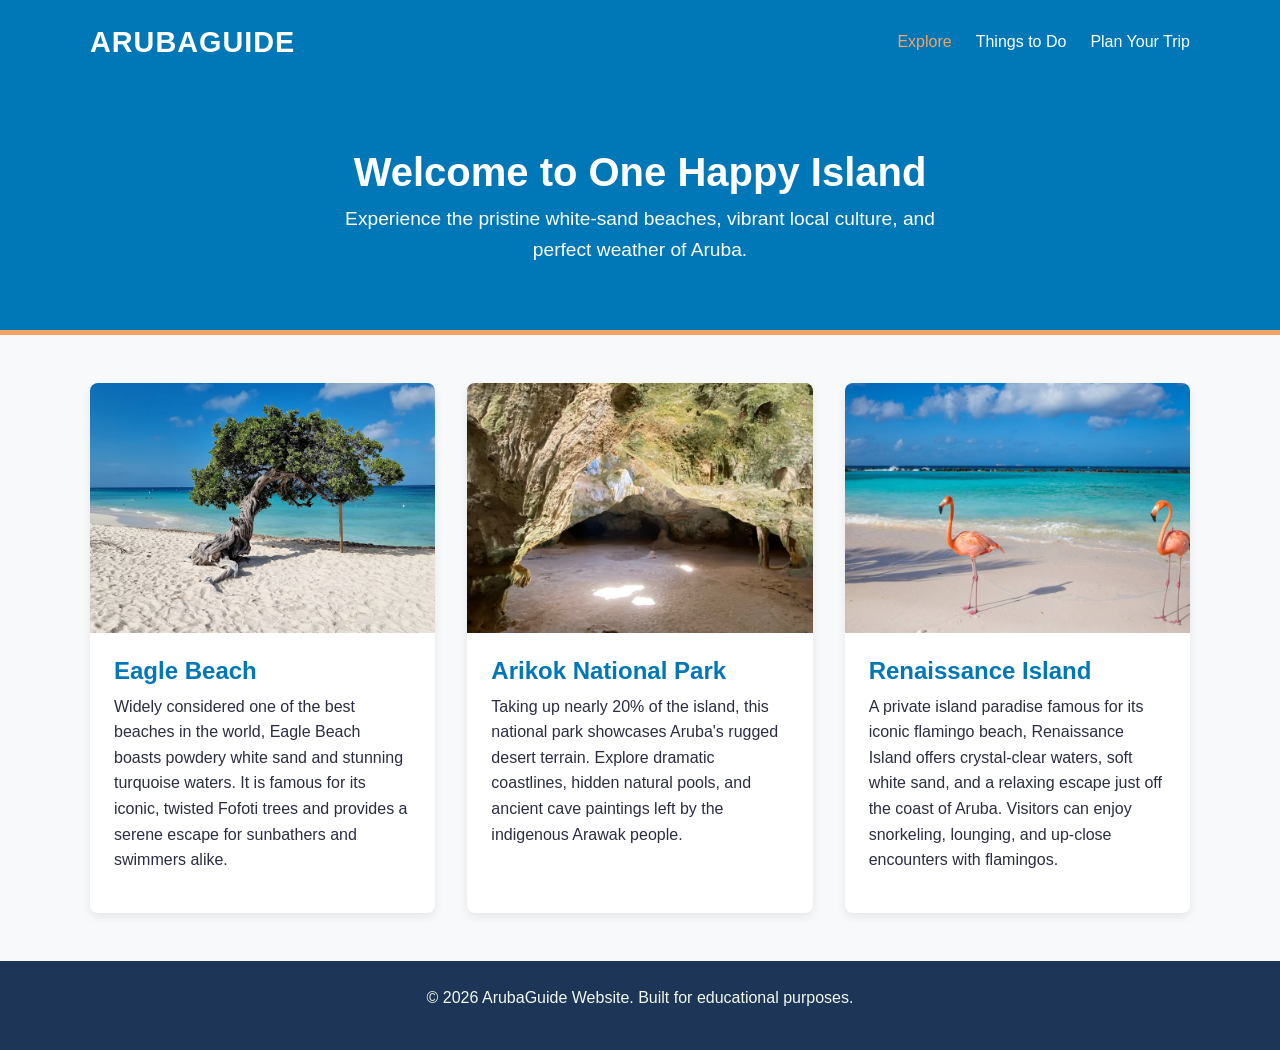
<file: index.html>
<!DOCTYPE html>
<html lang="en">
<head>
    <meta charset="UTF-8">
    <meta name="viewport" content="width=device-width, initial-scale=1.0">
    <meta name="description" content="Your ultimate travel guide to Aruba, the One Happy Island. Discover beaches, parks, and culture.">
    <title>Discover Aruba | Home</title>
    <link rel="stylesheet" href="css/style.css">
</head>
<body>
    <header class="site-header">
        <div class="container nav-wrapper">
            <div class="logo">ArubaGuide</div>
            <nav aria-label="Main Navigation">
                <ul class="nav-links">
                    <li><a href="index.html" aria-current="page">Explore</a></li>
                    <li><a href="activities.html">Things to Do</a></li>
                    <li><a href="contact.html">Plan Your Trip</a></li>
                </ul>
            </nav>
        </div>
    </header>

    <main>
        <section class="hero">
            <div class="container">
                <h1>Welcome to One Happy Island</h1>
                <p>Experience the pristine white-sand beaches, vibrant local culture, and perfect weather of Aruba.</p>
            </div>
        </section>
        <section class="content container">
            <article class="info-card">
                <img src="images/eagle_beach.jpg" alt="Pristine white sand beach with calm turquoise ocean water under a clear sky">
                <div class="card-text">
                    <h2>Eagle Beach</h2>
                    <p>Widely considered one of the best beaches in the world, Eagle Beach boasts powdery white sand and stunning turquoise waters. It is famous for its iconic, twisted Fofoti trees and provides a serene escape for sunbathers and swimmers alike.</p>
                </div>
            </article>

            <article class="info-card">
                <img src= "images/arikok_national_park.jpg" alt="Rugged desert landscape">
                <div class="card-text">
                    <h2>Arikok National Park</h2>
                    <p>Taking up nearly 20% of the island, this national park showcases Aruba's rugged desert terrain. Explore dramatic coastlines, hidden natural pools, and ancient cave paintings left by the indigenous Arawak people.</p>
                </div>
            </article>

            <article class="info-card">
                <img src="images/island.jpeg" alt="Flamingos walking along a white sand beach with clear turquoise water in Aruba">
                <div class="card-text">
                    <h2>Renaissance Island</h2>
                    <p>A private island paradise famous for its iconic flamingo beach, Renaissance Island offers crystal-clear waters, soft white sand, and a relaxing escape just off the coast of Aruba. Visitors can enjoy snorkeling, lounging, and up-close encounters with flamingos.</p>
                </div>
            </article>
        </section>

    </main>

    <footer class="site-footer">
        <div class="container">
            <p>&copy; 2026 ArubaGuide Website. Built for educational purposes.</p>
        </div>
    </footer>
</body>
</html>
</file>
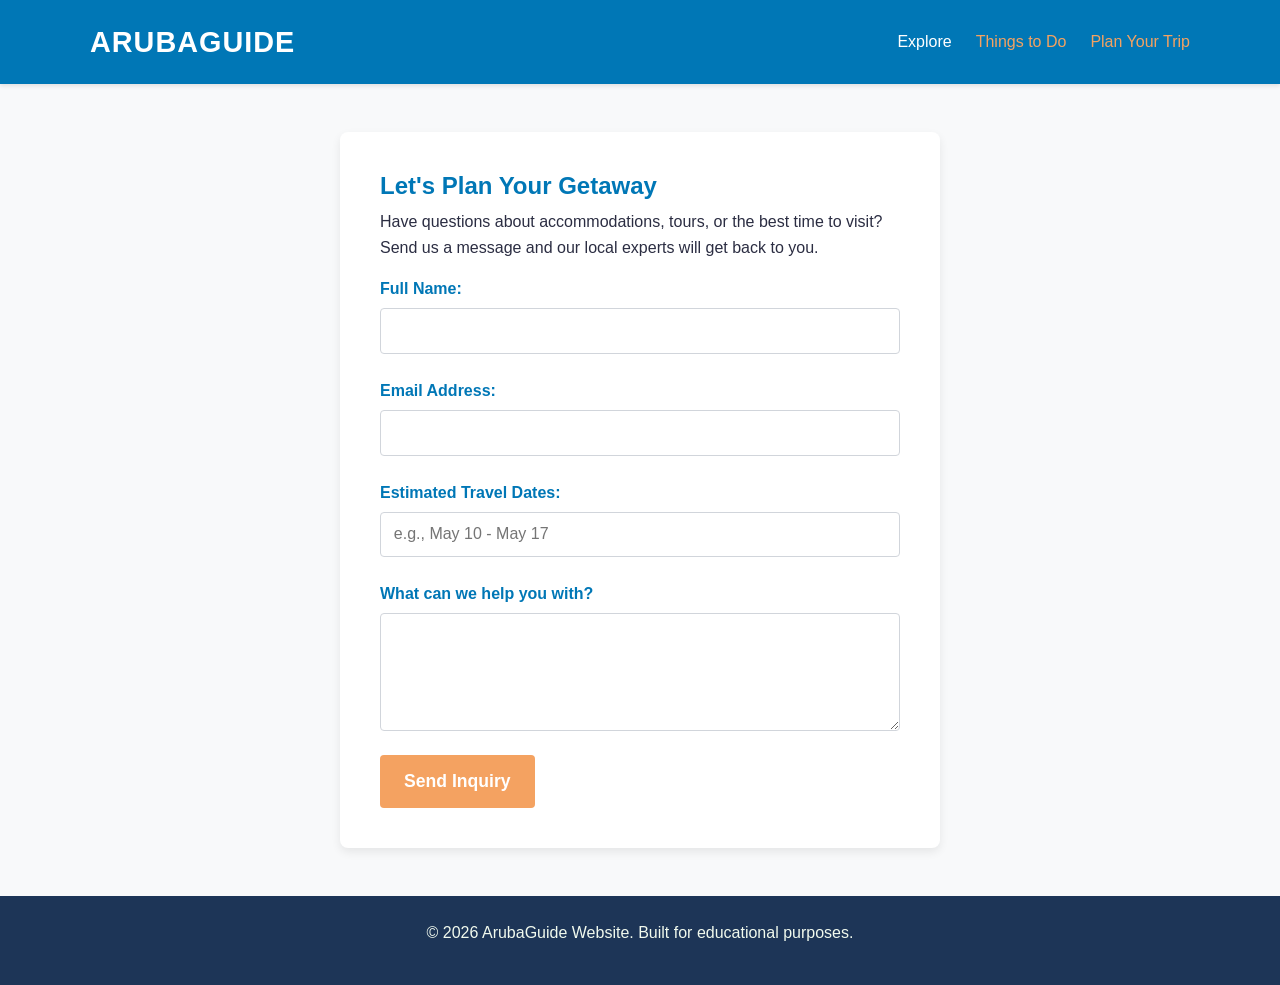
<file: contact.html>
<!DOCTYPE html>
<html lang="en">
<head>
    <meta charset="UTF-8">
    <meta name="viewport" content="width=device-width, initial-scale=1.0">
    <meta name="description" content="Contact our Aruba travel experts to help plan your island getaway.">
    <title>Plan Your Trip | ArubaGuide</title>
    <link rel="stylesheet" href="css/style.css">
</head>
<body>
    <header class="site-header">
        <div class="container nav-wrapper">
            <div class="logo">ArubaGuide</div>
            <nav aria-label="Main Navigation">
                <ul class="nav-links">
                    <li><a href="index.html">Explore</a></li>
                    <li><a href="activities.html" aria-current="page">Things to Do</a></li>
                    <li><a href="contact.html" aria-current="page">Plan Your Trip</a></li>
                </ul>
            </nav>
        </div>
    </header>

    <main class="container page-content">
        <section class="form-section">
            <h1>Let's Plan Your Getaway</h1>
            <p>Have questions about accommodations, tours, or the best time to visit? Send us a message and our local experts will get back to you.</p>
            
            <form action="#" method="POST" class="contact-form">
                <div class="form-group">
                    <label for="travelerName">Full Name:</label>
                    <input type="text" id="travelerName" name="travelerName" required>
                </div>

                <div class="form-group">
                    <label for="travelerEmail">Email Address:</label>
                    <input type="email" id="travelerEmail" name="travelerEmail" required>
                </div>

                <div class="form-group">
                    <label for="travelDates">Estimated Travel Dates:</label>
                    <input type="text" id="travelDates" name="travelDates" placeholder="e.g., May 10 - May 17" required>
                </div>

                <div class="form-group">
                    <label for="travelerMessage">What can we help you with?</label>
                    <textarea id="travelerMessage" name="travelerMessage" rows="5" required></textarea>
                </div>

                <button type="submit" class="submit-btn">Send Inquiry</button>
            </form>
        </section>
    </main>

    <footer class="site-footer fixed-bottom">
        <div class="container">
            <p>&copy; 2026 ArubaGuide Website. Built for educational purposes.</p>
        </div>
    </footer>
</body>
</html>
</file>
<file: css/style.css>
/* =========================================
   VARIABLES & BASE RESET
   ========================================= */
:root {
    --primary-color: #0077b6; /* Ocean Blue */
    --accent-color: #f4a261;  /* Sandy Orange */
    --text-color: #2b2d42;
    --bg-light: #f8f9fa;
    --white: #ffffff;
    --font-stack: 'Helvetica Neue', Helvetica, Arial, sans-serif;
}

* {
    box-sizing: border-box;
    margin: 0;
    padding: 0;
}

body {
    font-family: var(--font-stack);
    color: var(--text-color);
    background-color: var(--bg-light);
    line-height: 1.6;
    display: flex;
    flex-direction: column;
    min-height: 100vh;
}

img {
    max-width: 100%;
    height: auto;
    display: block;
}

.container {
    width: 90%;
    max-width: 1100px;
    margin: 0 auto;
}

/* =========================================
   TYPOGRAPHY
   ========================================= */
h1, h2, h3 {
    color: var(--primary-color);
    margin-bottom: 0.5rem;
    line-height: 1.2;
}

p {
    margin-bottom: 1rem;
}

/* =========================================
   HEADER & NAVIGATION
   ========================================= */
.site-header {
    background-color: var(--primary-color);
    color: var(--white);
    padding: 1.2rem 0;
    box-shadow: 0 2px 4px rgba(0,0,0,0.1);
}

.nav-wrapper {
    display: flex;
    flex-direction: column;
    align-items: center;
    gap: 1rem;
}

.logo {
    font-size: 1.8rem;
    font-weight: bold;
    color: var(--white);
    margin: 0;
    text-transform: uppercase;
    letter-spacing: 1px;
}

.nav-links {
    list-style: none;
    display: flex;
    gap: 1.5rem;
}

.nav-links a {
    color: var(--white);
    text-decoration: none;
    font-weight: 500;
    transition: color 0.3s;
}

.nav-links a:hover,
.nav-links a[aria-current="page"] {
    color: var(--accent-color);
}

/* =========================================
   MAIN CONTENT & COMPONENTS
   ========================================= */
main {
    flex: 1; /* Pushes footer to the bottom */
}


.hero {
    background-color: var(--primary-color);
    background-image: linear-gradient(rgba(0, 119, 182, 0.8), rgba(0, 119, 182, 0.8)), url('https://images.unsplash.com/photo-1590523277543-a94d2e4eb00b?ixlib=rb-4.0.3&auto=format&fit=crop&w=1200&q=80');
    background-size: cover;
    background-position: center;
    color: var(--white);
    text-align: center;
    padding: 4rem 0;
    border-bottom: 5px solid var(--accent-color);
}

.hero h1 {
    color: var(--white);
    font-size: 2.5rem;
}

.hero p {
    font-size: 1.2rem;
    max-width: 600px;
    margin: 0 auto;
}

/* Cards Layout */
.content {
    padding: 3rem 0;
    display: flex;
    flex-direction: column;
    gap: 2rem;
}

.info-card {
    background: var(--white);
    border-radius: 8px;
    overflow: hidden;
    box-shadow: 0 4px 10px rgba(0,0,0,0.08);
    transition: transform 0.3s ease;
}

.info-card:hover {
    transform: translateY(-5px);
}

.card-text {
    padding: 1.5rem;
}

/* Forms */
.page-content {
    padding: 3rem 0;
}

.form-section {
    background: var(--white);
    padding: 2.5rem;
    border-radius: 8px;
    box-shadow: 0 4px 10px rgba(0,0,0,0.08);
    max-width: 600px;
    margin: 0 auto;
}

.form-group {
    margin-bottom: 1.5rem;
    display: flex;
    flex-direction: column;
}

label {
    font-weight: bold;
    color: var(--primary-color);
    margin-bottom: 0.4rem;
}

input, textarea {
    padding: 0.8rem;
    border: 1px solid #d1d5db;
    border-radius: 4px;
    font-family: inherit;
    font-size: 1rem;
}

input:focus, textarea:focus {
    outline: 2px solid var(--accent-color);
    border-color: transparent;
}

.submit-btn {
    background-color: var(--accent-color);
    color: #fff;
    border: none;
    padding: 1rem 1.5rem;
    border-radius: 4px;
    cursor: pointer;
    font-weight: bold;
    font-size: 1.1rem;
    transition: background 0.3s;
    width: 100%;
}

.submit-btn:hover {
    background-color: #e08b46;
}

/* =========================================
   FOOTER
   ========================================= */
.site-footer {
    background-color: #1d3557;
    color: #f1faee;
    text-align: center;
    padding: 1.5rem 0;
    margin-top: auto;
}

/* =========================================
   MEDIA QUERIES (Tablet & Desktop)
   ========================================= */
@media (min-width: 768px) {
    /* Header layout changes to horizontal row */
    .nav-wrapper {
        flex-direction: row;
        justify-content: space-between;
    }

    /* Cards become a side-by-side grid */
    .content {
        flex-direction: row;
    }

    .info-card {
        flex: 1; /* Distributes space equally */
        display: flex;
        flex-direction: column;
    }

    .info-card img {
        height: 250px;
        object-fit: cover;
    }
    
    .submit-btn {
        width: auto; /* Reset full width on desktop */
    }

    .content {
        flex-wrap: wrap; /* Allows cards to drop to a new line if there are many */
        justify-content: center;
    }

    .info-card {
        flex: 1 1 300px; /* Allows cards to be at least 300px wide */
        max-width: 350px; /* Prevents cards from getting awkwardly wide on massive screens */
    }
}
</file>
